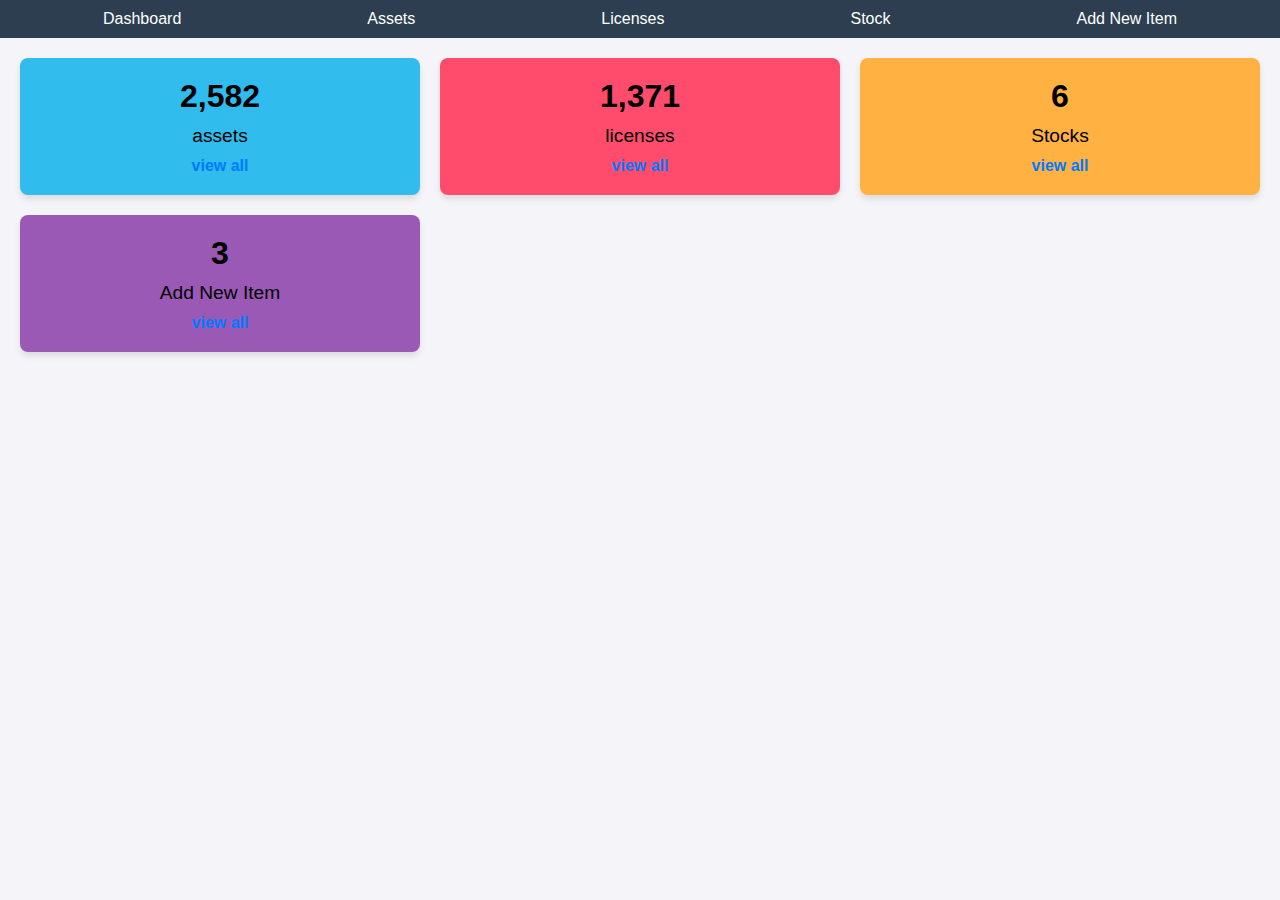
<file: frontend/index.html>
<!DOCTYPE html>
<html lang="en">
<head>
    <meta charset="UTF-8">
    <meta name="viewport" content="width=device-width, initial-scale=1.0">
    <title>Asset Management</title>
    <link rel="stylesheet" href="styles.css">
</head>
<body>
    <nav>
        <ul>
            <li><a href="index.html">Dashboard</a></li>
            <li><a href="assets.html">Assets</a></li>
            <li><a href="licenses.html">Licenses</a></li>
            <li><a href="stocks.html">Stock</a></li>
            <li><a href="item.html">Add New Item</a></li>
        </ul>
    </nav>
    <div class="dashboard">
        <div class="card assets">
            <h2>2,582</h2>
            <p>assets</p>
            <a href="#">view all</a>
        </div>
        <div class="card licenses">
            <h2>1,371</h2>
            <p>licenses</p>
            <a href="#">view all</a>
        </div>
        <div class="card stocks">
            <h2>6</h2>
            <p>Stocks</p>
            <a href="#">view all</a>
        </div>
        <div class="card item">
            <h2>3</h2>
            <p>Add New Item</p>
            <a href="#">view all</a>
        </div>
    </div>
</body>
</html>
</file>
<file: frontend/styles.css>
body {
    font-family: Arial, sans-serif;
    margin: 0;
    padding: 0;
    background-color: #f4f4f9;
}

nav {
    background-color: #2c3e50;
    padding: 10px;
}

nav ul {
    list-style: none;
    display: flex;
    justify-content: space-around;
    margin: 0;
    padding: 0;
}

nav ul li {
    margin: 0;
}

nav ul li a {
    color: white;
    text-decoration: none;
    font-size: 1em;
}

.dashboard {
    display: grid;
    grid-template-columns: repeat(3, 1fr);
    gap: 20px;
    padding: 20px;
}

.card {
    background-color: white;
    padding: 20px;
    border-radius: 8px;
    box-shadow: 0 4px 6px rgba(0, 0, 0, 0.1);
    text-align: center;
}

.card h2 {
    font-size: 2em;
    margin: 0;
}

.card p {
    font-size: 1.2em;
    margin: 10px 0;
}

.card a {
    text-decoration: none;
    color: #007bff;
    font-weight: bold;
}

.assets {
    background-color: #30bced;
}

.licenses {
    background-color: #ff4c6d;
}

.stocks {
    background-color: #ffb142;
}

.item {
    background-color: #9b59b6;
}
.container {
    max-width: 600px;
    margin: 0 auto;
    padding: 20px;
    background-color: white;
    border-radius: 8px;
    box-shadow: 0 4px 6px rgba(0, 0, 0, 0.1);
}

h1 {
    text-align: center;
    margin-bottom: 20px;
}

form {
    display: flex;
    flex-direction: column;
}

label {
    margin: 10px 0 5px;
    font-weight: bold;
}

input, select {
    padding: 10px;
    margin-bottom: 20px;
    border: 1px solid #ccc;
    border-radius: 4px;
}

button {
    padding: 10px;
    background-color: #007bff;
    color: white;
    border: none;
    border-radius: 4px;
    cursor: pointer;
    font-size: 1em;
}

button:hover {
    background-color: #0056b3;
}
body {
    font-family: Arial, sans-serif;
    margin: 0;
    padding: 0;
    background-color: #f4f4f9;
}

nav {
    background-color: #2c3e50;
    padding: 10px;
}

nav ul {
    list-style: none;
    display: flex;
    justify-content: space-around;
    margin: 0;
    padding: 0;
}

nav ul li {
    margin: 0;
}

nav ul li a {
    color: white;
    text-decoration: none;
    font-size: 1em;
}

.container {
    padding: 20px;
}

h1 {
    text-align: center;
    color: #2c3e50;
}

table {
    width: 100%;
    border-collapse: collapse;
    margin: 20px 0;
    font-size: 1em;
    text-align: left;
}

table thead tr {
    background-color: #009879;
    color: white;
    text-align: left;
    font-weight: bold;
}

table th, table td {
    padding: 12px 15px;
}

table tbody tr {
    border-bottom: 1px solid #dddddd;
}

table tbody tr:nth-of-type(even) {
    background-color: #f3f3f3;
}

table tbody tr:last-of-type {
    border-bottom: 2px solid #009879;
}

table tbody tr:hover {
    background-color: #f1f1f1;
}
/* Styles for the form */
form {
    display: grid;
    grid-template-columns: 1fr 1fr;
    gap: 10px;
    max-width: 600px;
    margin: 0 auto;
}

form label {
    grid-column: span 1;
    margin-top: 10px;
}

form input, form select, form button {
    grid-column: span 1;
    padding: 10px;
    font-size: 1em;
}

form button {
    grid-column: span 2;
    background-color: #2c3e50;
    color: white;
    border: none;
    cursor: pointer;
}

form button:hover {
    background-color: #34495e;
}

/* Styles for the table */
table {
    width: 100%;
    border-collapse: collapse;
    margin: 20px 0;
    font-size: 1em;
    text-align: left;
}

table thead {
    background-color: #2c3e50;
    color: white;
}

table th, table td {
    border: 1px solid #ddd;
    padding: 8px;
}

table tr:nth-child(even) {
    background-color: #f2f2f2;
}

table tr:hover {
    background-color: #ddd;
}

table th {
    padding-top: 12px;
    padding-bottom: 12px;
    text-align: left;
}
</file>
